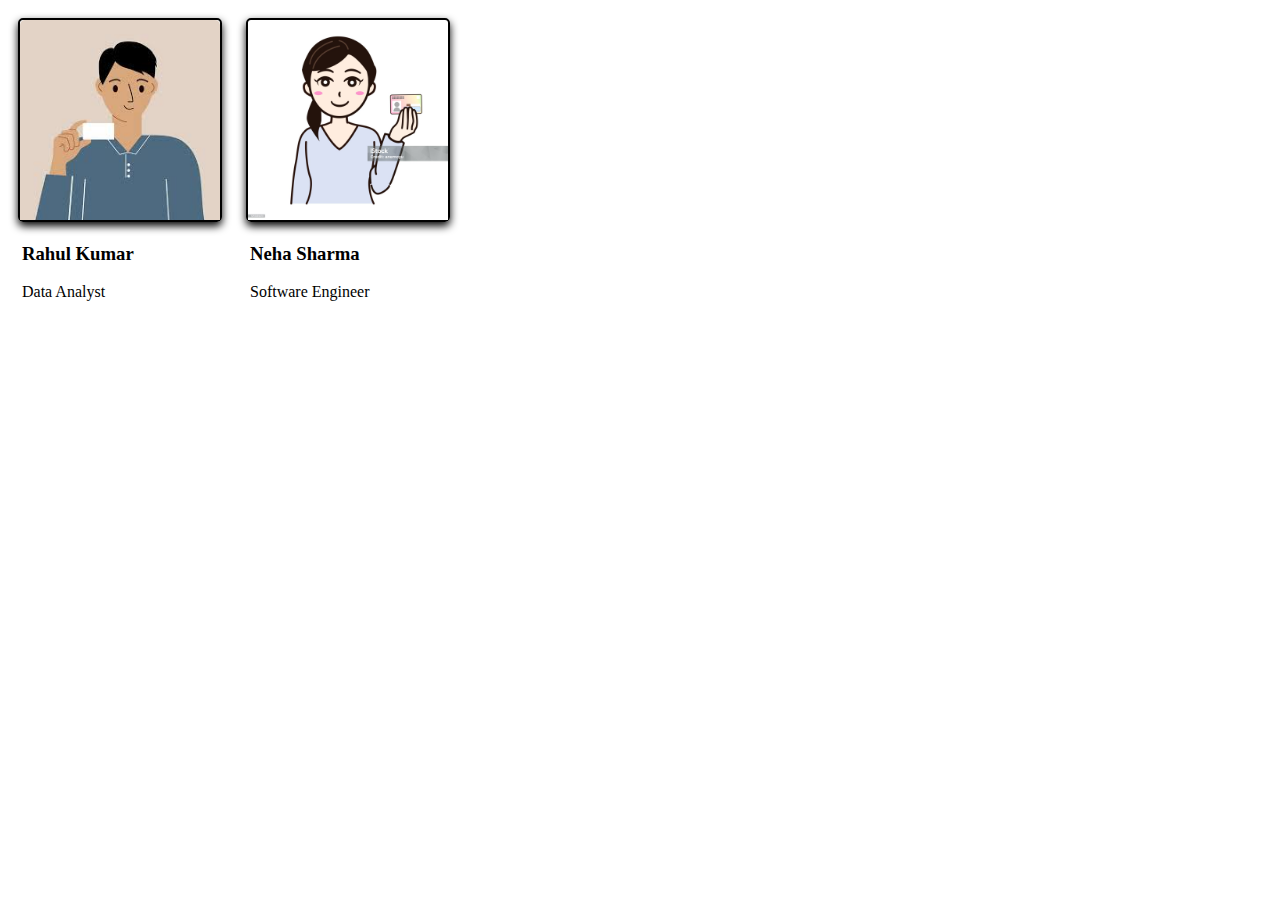
<file: Card Hover Effect/index.html>
<!DOCTYPE html>
<html lang="en">
<head>
    <meta charset="UTF-8">
    <meta name="viewport" content="width=device-width, initial-scale=1.0">
    <title>Document</title>
    <link rel="stylesheet" href="style.css">
</head>
<body>
    <div class = "card">
        <img src="man.jpg" alt="man"/>
        <div class = "desc">
            <h3> Rahul Kumar </h3>
            <p> Data Analyst </p>
        </div>
    </div>
    <div class = "card">
        <img src="woman.jpg" alt="woman"/>
        <div class = "desc">
            <h3> Neha Sharma </h3>
            <p> Software Engineer </p>
        </div>
    </div>
</body>
</html>
</file>
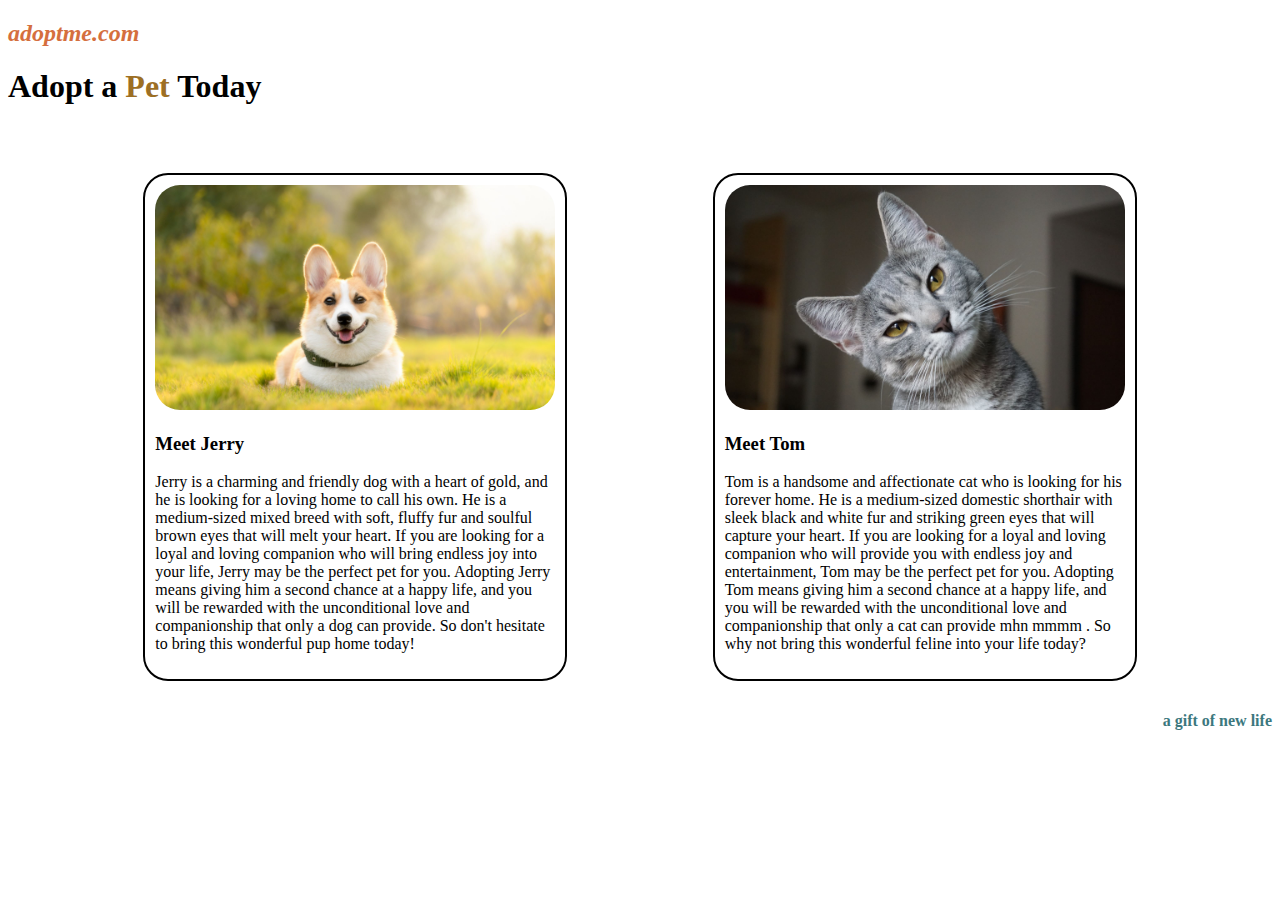
<file: Pets/index.html>
<!DOCTYPE html>
<html lang="en">
  <head>
    <meta charset="UTF-8" />
    <meta http-equiv="X-UA-Compatible" content="IE=edge" />
    <meta name="viewport" content="width=device-width, initial-scale=1.0" />
    <title>CSS</title>
    <link rel="stylesheet" href="style.css" />
  </head>
  <body>
    <h2><i>adoptme.com</i></h2>
    <h1>Adopt a <span>Pet</span> Today</h1>
    <br /><br />
    <div id="pets">
      <div class="card">
        <img src="dog.jpg" alt="jerry" />
        <h3>Meet Jerry</h3>
        <p>
          Jerry is a charming and friendly dog with a heart of gold, and he is
          looking for a loving home to call his own. He is a medium-sized mixed
          breed with soft, fluffy fur and soulful brown eyes that will melt your
          heart. If you are looking for a loyal and loving companion who will
          bring endless joy into your life, Jerry may be the perfect pet for
          you. Adopting Jerry means giving him a second chance at a happy life,
          and you will be rewarded with the unconditional love and companionship
          that only a dog can provide. So don't hesitate to bring this wonderful
          pup home today!
        </p>
      </div>
      <div class="card">
        <img src="cat.jpg" alt="tom" />
        <h3>Meet Tom</h3>
        <p>
          Tom is a handsome and affectionate cat who is looking for his forever
          home. He is a medium-sized domestic shorthair with sleek black and
          white fur and striking green eyes that will capture your heart. If you
          are looking for a loyal and loving companion who will provide you with
          endless joy and entertainment, Tom may be the perfect pet for you.
          Adopting Tom means giving him a second chance at a happy life, and you
          will be rewarded with the unconditional love and companionship that
          only a cat can provide mhn mmmm . So why not bring this wonderful
          feline into your life today?
        </p>
      </div>
    </div>
    <h4>a gift of new life</h4>
  </body>
</html>
</file>
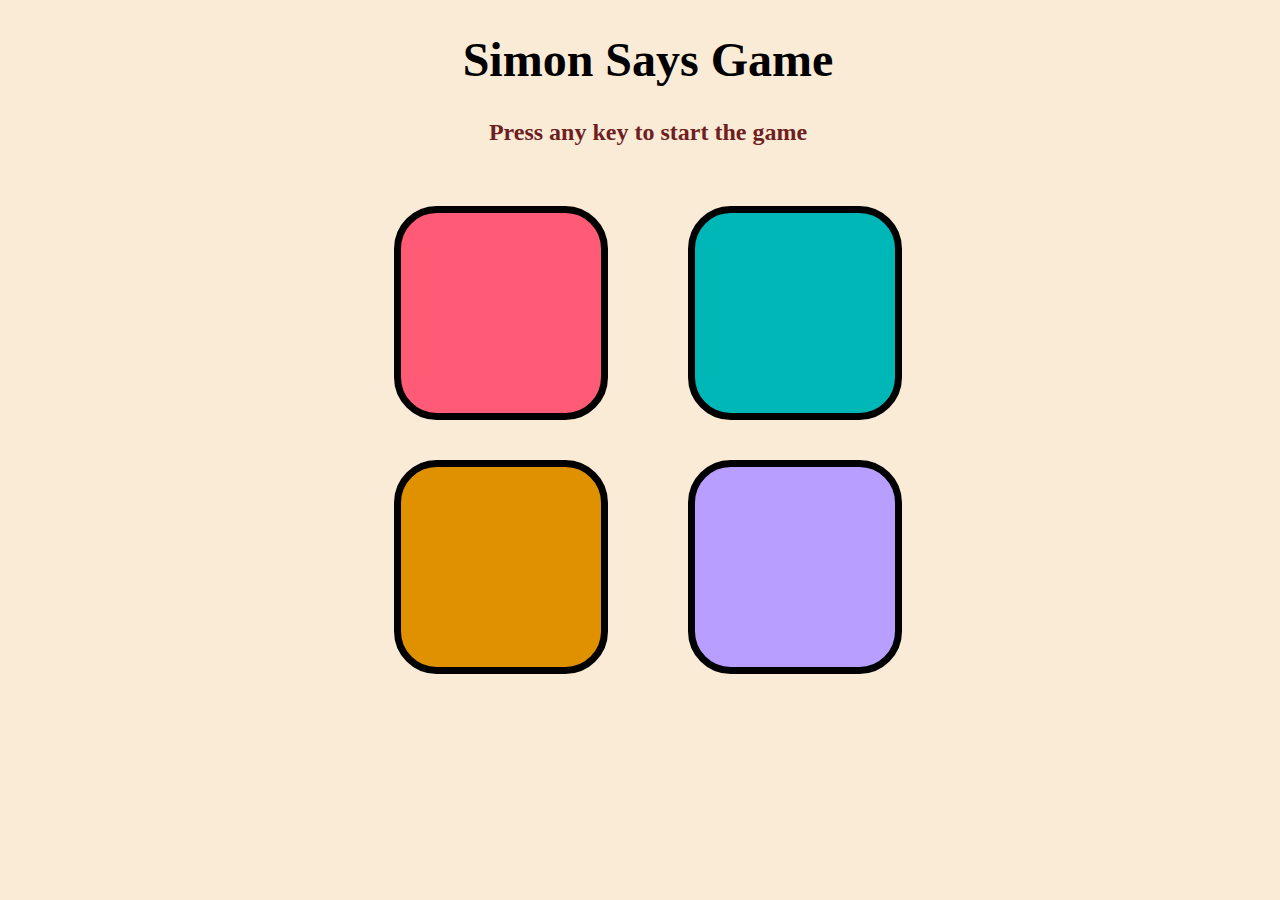
<file: Simon Say Game/index.html>
<!DOCTYPE html>
<html lang="en">
<head>
    <meta charset="UTF-8">
    <meta name="viewport" content="width=device-width, initial-scale=1.0">
    <title>Simon Says Game</title>
    <link rel="stylesheet" href="style.css">
</head> 
<body>
        <h1>Simon Says Game</h1>
        <h2>Press any key to start the game</h2>

        <div class="btn-container">
            <div class="line-one">
                <div class="btn red" type="button" id="red"></div>
                <div class="btn green" type="button" id="green"></div>
            </div>
            <div class="line-two">
                <div class="btn yellow" type="button" id="yellow"></div>
                <div class="btn purple" type="button" id="purple"></div>
            </div>
        </div>
        <script src="script.js"></script>
</body>
</html>
</file>
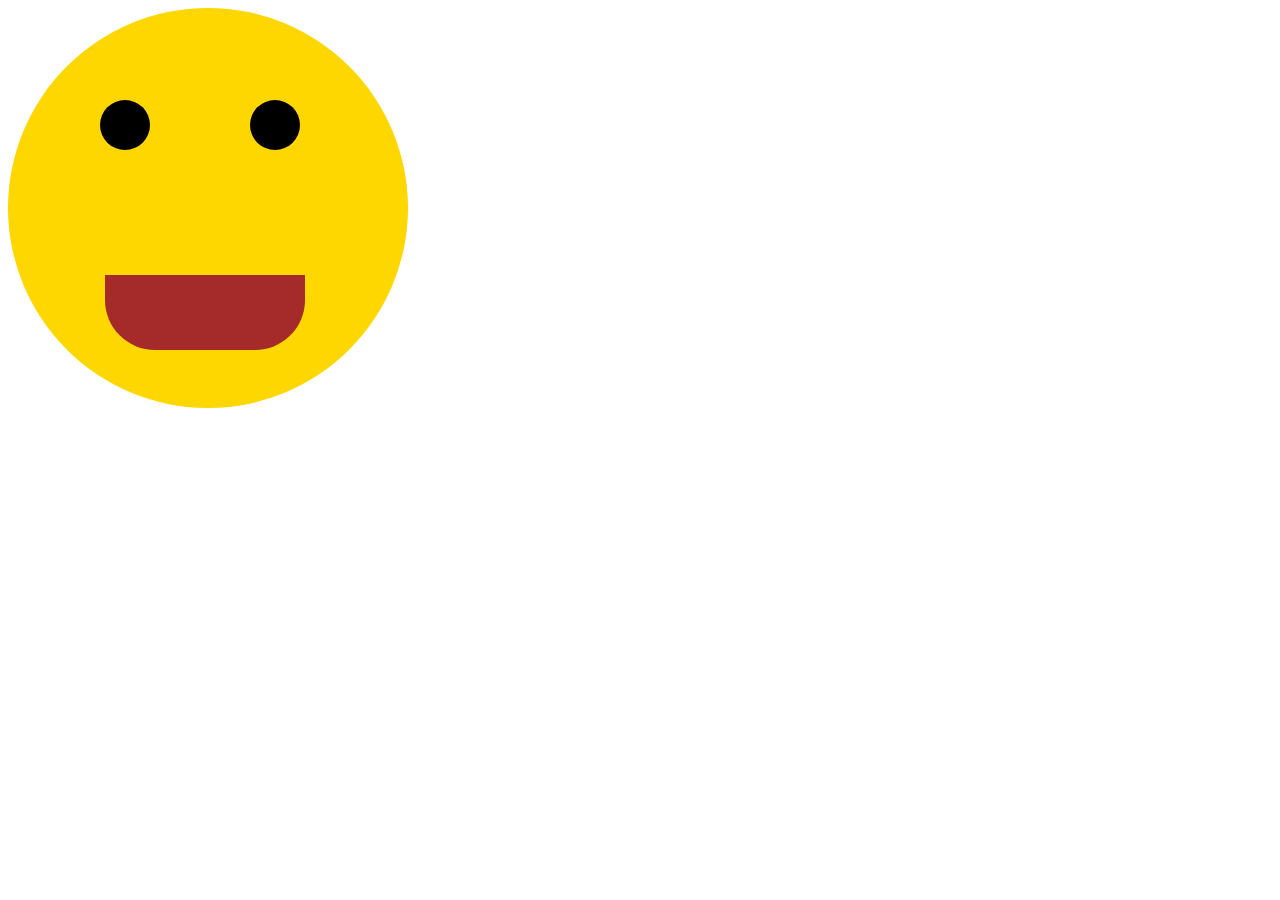
<file: Smiley Face/index.html>
<!DOCTYPE html>
<html lang="en">
<head>
    <meta charset="UTF-8">
    <meta name="viewport" content="width=device-width, initial-scale=1.0">
    <title>Document</title>
    <link rel="stylesheet" href="style.css">
</head>
<body>
    <div class="face">
        <div class = "mouth"></div>
        <div class="eyes1"></div>
        <div class="eyes2"></div>
    </div>
</body>
</html>
</file>
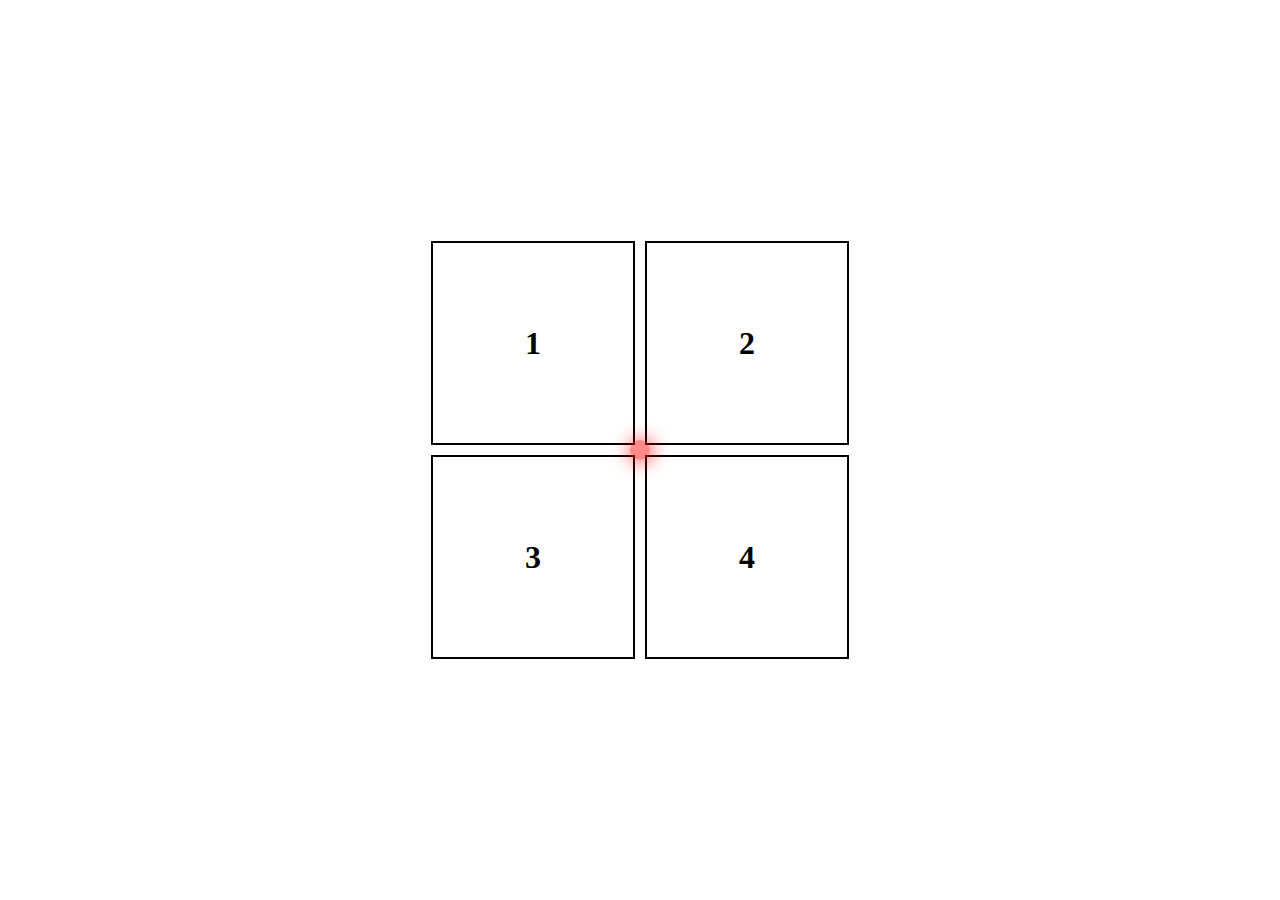
<file: Square Game/index.html>
<!DOCTYPE html>
<html lang="en">
<head>
    <meta charset="UTF-8">
    <meta name="viewport" content="width=device-width, initial-scale=1.0">
    <title>Square Game</title>
    <link rel="stylesheet" href="style.css">
</head>
<body>
    <div class="main" id="main">
        <div class="cursor" id="cursor"></div>
        <div class="boxes">
            <div class="box">
                <div class="shape" id = "sq1"><h1>1</h1></div>
                <div class="shape" id = "sq2"><h1>2</h1></div>
            </div>        
            <div class="box">
                <div class="shape" id = "sq3"><h1>3</h1></div>
                <div class="shape" id = "sq4"><h1>4 </h1></div>
            </div>
        </div>
    </div>
    <script src="script.js"></script>
</body>
</html>
</file>
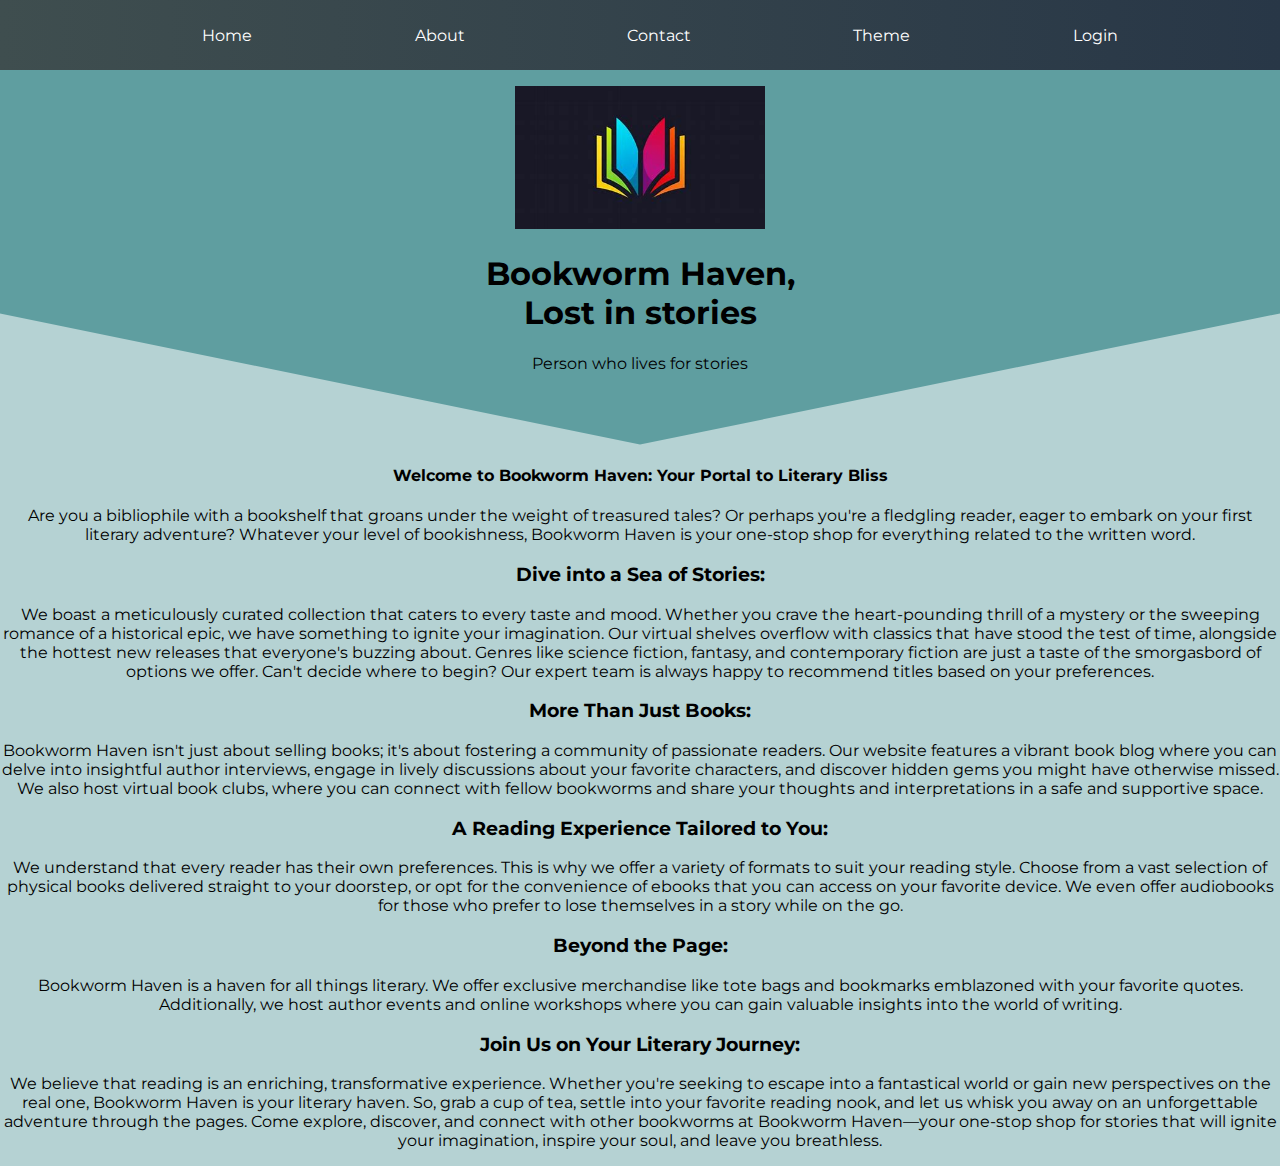
<file: Theme Toggle/index.html>
<!DOCTYPE html>
<html lang="en">
<head>
    <meta charset="UTF-8">
    <meta name="viewport" content="width=device-width, initial-scale=1.0">
    <title>Theme Toggler</title>
    <link rel="stylesheet" href="style.css">
    <link href="https://fonts.googleapis.com/css?family=Montserrat" rel="stylesheet">

</head>
<body class="light">
    <nav class="navbar">
        <ul class="navbar-nav">
            <li class="nav-item">Home</li>
            <li class="nav-item">About</li>
            <li class="nav-item">Contact</li>
            <!-- DropDown -->
             <li class="nav-item has-dropdown">
                <a href="#">Theme</a>
                <ul class="dropdown">
                    <li class="dropdown-item">
                        <a id="light" href="#">light</a>
                    </li>
                    <li class="dropdown-item">
                        <a id="dark" href="#">dark</a>
                    </li>                
                </ul>
             </li>
            <li class="nav-item"> Login</li>
        </ul>
    </nav>

    <header>
        <img src="logo.png" class="logo" width="250px">
        <h1>Bookworm Haven, <br>Lost in stories</h1>
        <p>Person who lives for stories</p>
    </header>    
        <main>
            <h4>Welcome to Bookworm Haven: Your Portal to Literary Bliss</h4>
            <p>Are you a bibliophile with a bookshelf that groans under the weight of treasured tales? Or perhaps you're a fledgling reader, eager to embark on your first literary adventure? Whatever your level of bookishness, Bookworm Haven is your one-stop shop for everything related to the written word.</p>
            <h3>Dive into a Sea of Stories:</h3>

            <p>We boast a meticulously curated collection that caters to every taste and mood. Whether you crave the heart-pounding thrill of a mystery or the sweeping romance of a historical epic, we have something to ignite your imagination. Our virtual shelves overflow with classics that have stood the test of time, alongside the hottest new releases that everyone's buzzing about. Genres like science fiction, fantasy, and contemporary fiction are just a taste of the smorgasbord of options we offer. Can't decide where to begin? Our expert team is always happy to recommend titles based on your preferences.</p>

            <h3>More Than Just Books:</h3>

            <p>Bookworm Haven isn't just about selling books; it's about fostering a community of passionate readers. Our website features a vibrant book blog where you can delve into insightful author interviews, engage in lively discussions about your favorite characters, and discover hidden gems you might have otherwise missed. We also host virtual book clubs, where you can connect with fellow bookworms and share your thoughts and interpretations in a safe and supportive space.</p>

           <h3> A Reading Experience Tailored to You:</h3>

            <p>We understand that every reader has their own preferences. This is why we offer a variety of formats to suit your reading style. Choose from a vast selection of physical books delivered straight to your doorstep, or opt for the convenience of ebooks that you can access on your favorite device. We even offer audiobooks for those who prefer to lose themselves in a story while on the go.</p>

            <h3>Beyond the Page:</h3>

            <p>Bookworm Haven is a haven for all things literary. We offer exclusive merchandise like tote bags and bookmarks emblazoned with your favorite quotes. Additionally, we host author events and online workshops where you can gain valuable insights into the world of writing.</p>

            <h3>Join Us on Your Literary Journey:</h3>

            <p>We believe that reading is an enriching, transformative experience. Whether you're seeking to escape into a fantastical world or gain new perspectives on the real one, Bookworm Haven is your literary haven. So, grab a cup of tea, settle into your favorite reading nook, and let us whisk you away on an unforgettable adventure through the pages. Come explore, discover, and connect with other bookworms at Bookworm Haven—your one-stop shop for stories that will ignite your imagination, inspire your soul, and leave you breathless.</p>
        </main>
    <script src="app.js"></script>
</body>
</html>
</file>
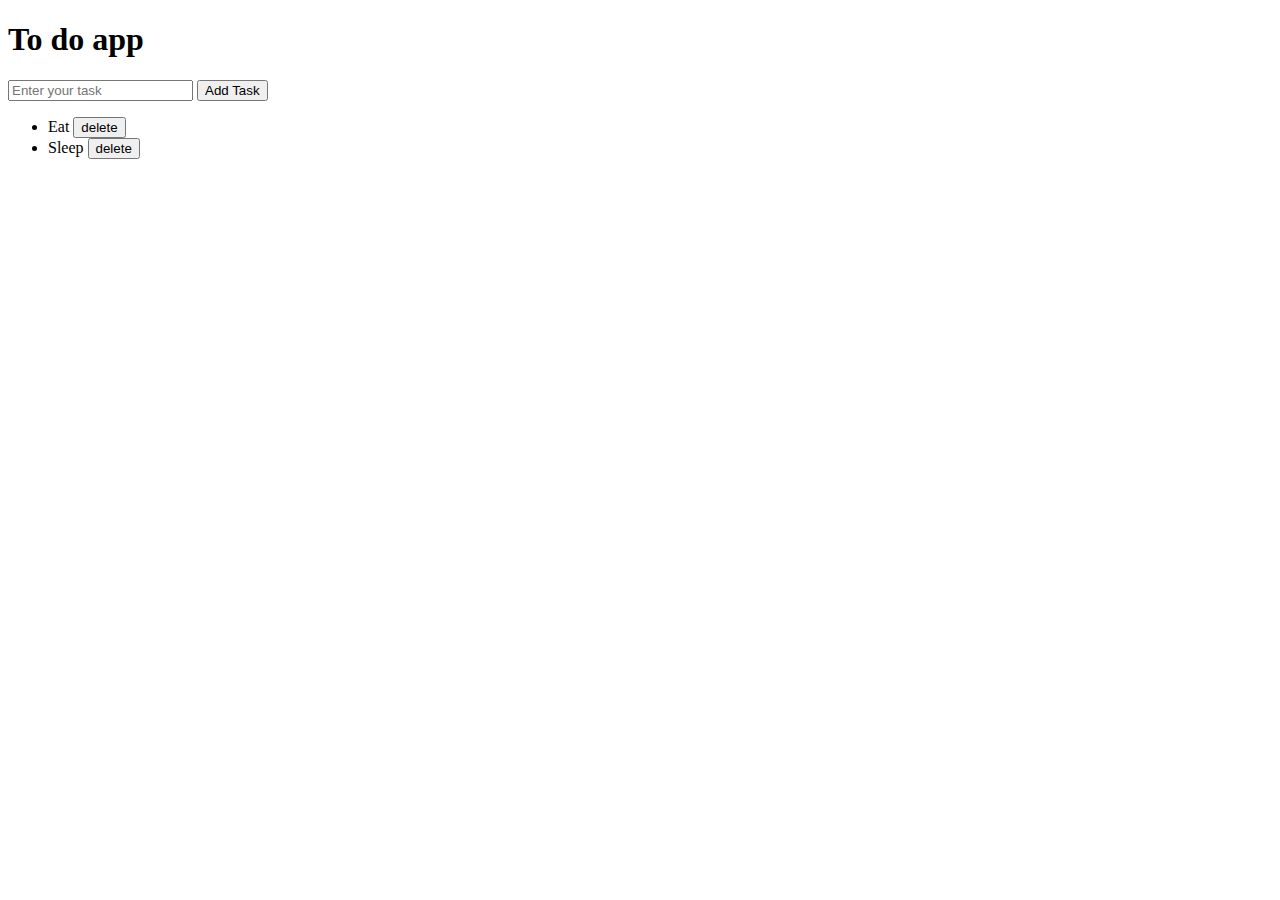
<file: To-Do list/index.html>
<!DOCTYPE html>
<html lang="en">
<head>
    <meta charset="UTF-8">
    <meta name="viewport" content="width=device-width, initial-scale=1.0">
    <title>Document</title>
</head>
<body>
    <h1>To do app</h1>
    <input type="text" placeholder="Enter your task">
    <button>Add Task</button>
    <ul>
        <li>Eat <button class="delete">delete</button></li>
        <li>Sleep <button class="delete">delete</button></li>
    </ul>
    <script src = "script.js"></script>
</body>
</html>
</file>
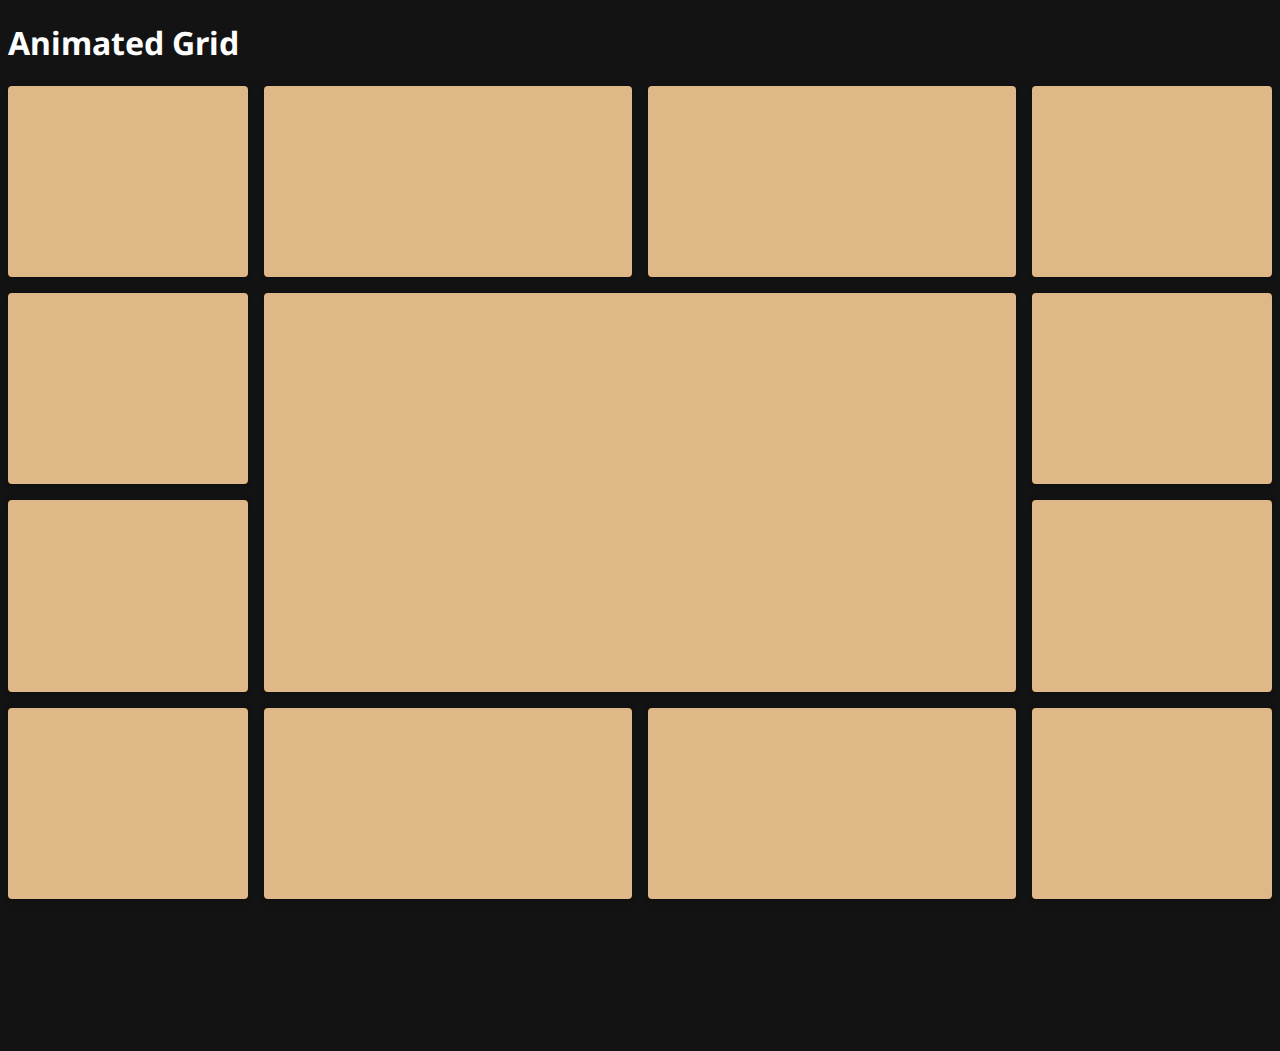
<file: Grid System/animated-grid.html>
<!DOCTYPE html>
<html lang="en">
<head>
    <meta charset="UTF-8">
    <meta name="viewport" content="width=device-width, initial-scale=1.0">
    <title>Animated grid</title>
    <link rel="stylesheet" href="base.css">
    <link rel="stylesheet" href="animated-grid.css">
</head>
<body>
    <h1>Animated Grid</h1>
    <section class="animated-grid">
      <div
        class="card"
        style="background-image:url('https://images.unsplash.com/photo-1558981359-219d6364c9c8?ixlib=rb-1.2.1&ixid=eyJhcHBfaWQiOjEyMDd9&auto=format&fit=crop&w=2100&q=80')"
      ></div>
      <div
        class="card"
        style="background-image:url('https://images.unsplash.com/photo-1583585635793-0e1894c169bd?ixlib=rb-1.2.1&ixid=eyJhcHBfaWQiOjEyMDd9&auto=format&fit=crop&w=913&q=80')"
      ></div>
      <div
        class="card"
        style="background-image:url('https://images.unsplash.com/photo-1583426573939-97d09302d76a?ixlib=rb-1.2.1&ixid=eyJhcHBfaWQiOjEyMDd9&auto=format&fit=crop&w=968&q=80')"
      ></div>
      <div
        class="card"
        style="background-image:url('https://images.unsplash.com/photo-1583531172005-814191b8b6c0?ixlib=rb-1.2.1&ixid=eyJhcHBfaWQiOjEyMDd9&auto=format&fit=crop&w=975&q=80')"
      ></div>
      <div
        class="card"
        style="background-image:url('https://images.unsplash.com/photo-1583532452513-a02186582ccd?ixlib=rb-1.2.1&ixid=eyJhcHBfaWQiOjEyMDd9&auto=format&fit=crop&w=1950&q=80')"
      ></div>
      <div
        class="card"
        style="background-image:url('https://images.unsplash.com/photo-1583445013765-46c20c4a6772?ixlib=rb-1.2.1&ixid=eyJhcHBfaWQiOjEyMDd9&auto=format&fit=crop&w=1950&q=80')"
      ></div>
      <div
        class="card card-wide"
        style="background-image:url('https://images.unsplash.com/photo-1583425423320-2386622cd2e4?ixlib=rb-1.2.1&ixid=eyJhcHBfaWQiOjEyMDd9&auto=format&fit=crop&w=1980&q=80')"
      ></div>
      <div
        class="card"
        style="background-image:url('https://images.unsplash.com/photo-1583483425010-c566431a7710?ixlib=rb-1.2.1&ixid=eyJhcHBfaWQiOjEyMDd9&auto=format&fit=crop&w=1951&q=80')"
      ></div>
      <div
        class="card"
        style="background-image:url('https://images.unsplash.com/photo-1583500557349-fb5238f8d946?ixlib=rb-1.2.1&ixid=eyJhcHBfaWQiOjEyMDd9&auto=format&fit=crop&w=1949&q=80')"
      ></div>
      <div
        class="card"
        style="background-image:url('https://images.unsplash.com/photo-1583468323330-9032ad490fed?ixlib=rb-1.2.1&ixid=eyJhcHBfaWQiOjEyMDd9&auto=format&fit=crop&w=1955&q=80')"
      ></div>
      <div
        class="card"
        style="background-image:url('https://images.unsplash.com/photo-1583562835057-a62d1beffbf3?ixlib=rb-1.2.1&ixid=eyJhcHBfaWQiOjEyMDd9&auto=format&fit=crop&w=949&q=80')"
      ></div>
      <div
        class="card"
        style="background-image:url('https://images.unsplash.com/photo-1583518257225-f9a8081f6a84?ixlib=rb-1.2.1&ixid=eyJhcHBfaWQiOjEyMDd9&auto=format&fit=crop&w=1950&q=80')"
      ></div>
      <div
        class="card"
        style="background-image:url('https://images.unsplash.com/photo-1502134249126-9f3755a50d78?ixlib=rb-1.2.1&ixid=eyJhcHBfaWQiOjEyMDd9&auto=format&fit=crop&w=2100&q=80')"
      ></div>
    </section>
</body>
</html>
</file>
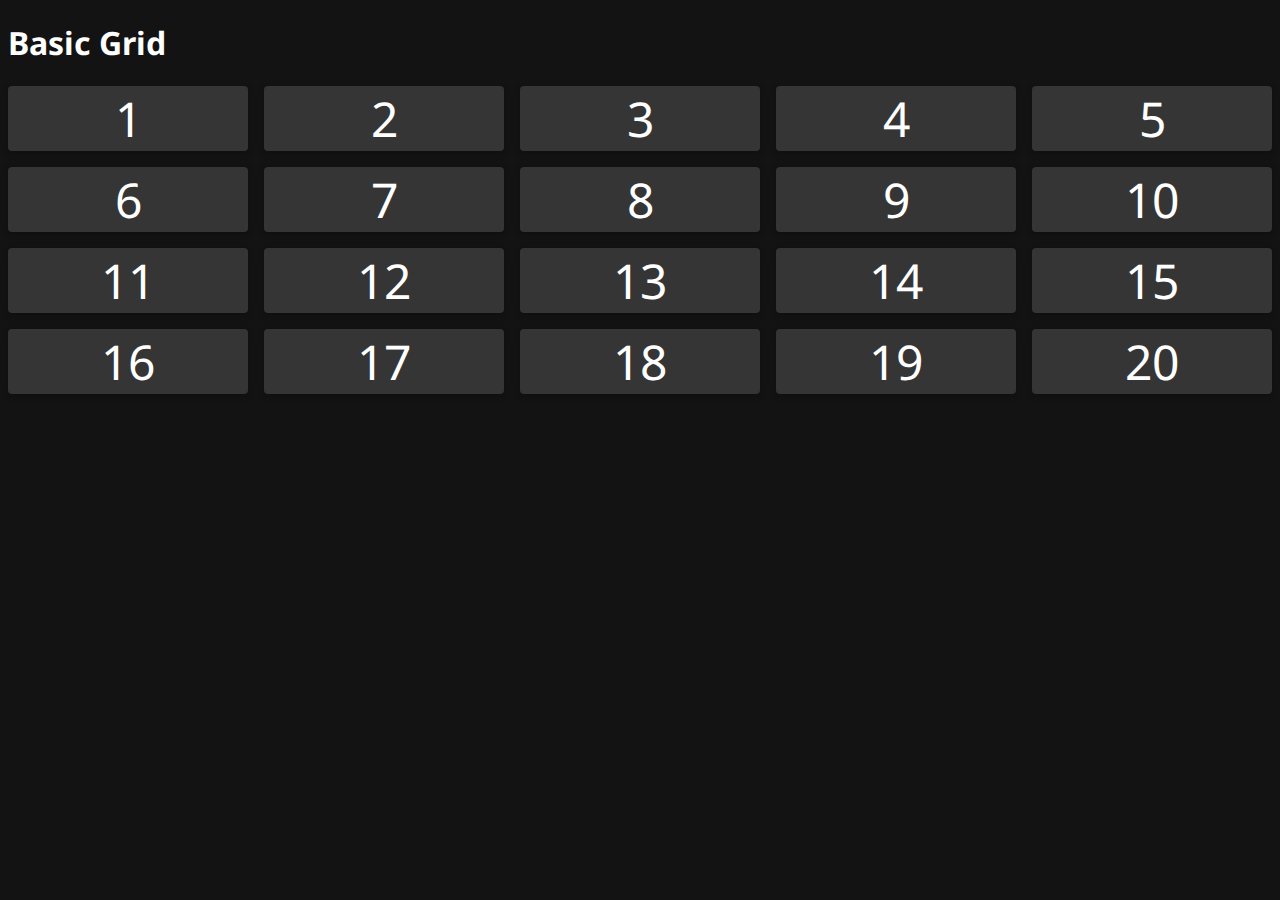
<file: Grid System/basic-grid.html>
<!DOCTYPE html>
<html lang="en">
<head>
    <meta charset="UTF-8">
    <meta name="viewport" content="width=device-width, initial-scale=1.0">
    <title>Basic Grid</title>
    <link rel="stylesheet" href="base.css">
    <link rel="stylesheet" href="basic-grid.css">
</head>
<body>
    <h1>Basic Grid</h1>
    <section class="grid">
        <div class="card">1</div>
        <div class="card">2</div>
        <div class="card">3</div>
        <div class="card">4</div>
        <div class="card">5</div>
        <div class="card">6</div>
        <div class="card">7</div>
        <div class="card">8</div>
        <div class="card">9</div>
        <div class="card">10</div>
        <div class="card">11</div>
        <div class="card">12</div>
        <div class="card">13</div>
        <div class="card">14</div>
        <div class="card">15</div>
        <div class="card">16</div>
        <div class="card">17</div>
        <div class="card">18</div>
        <div class="card">19</div>
        <div class="card">20</div>
    </section>
</body>
</html>
</file>
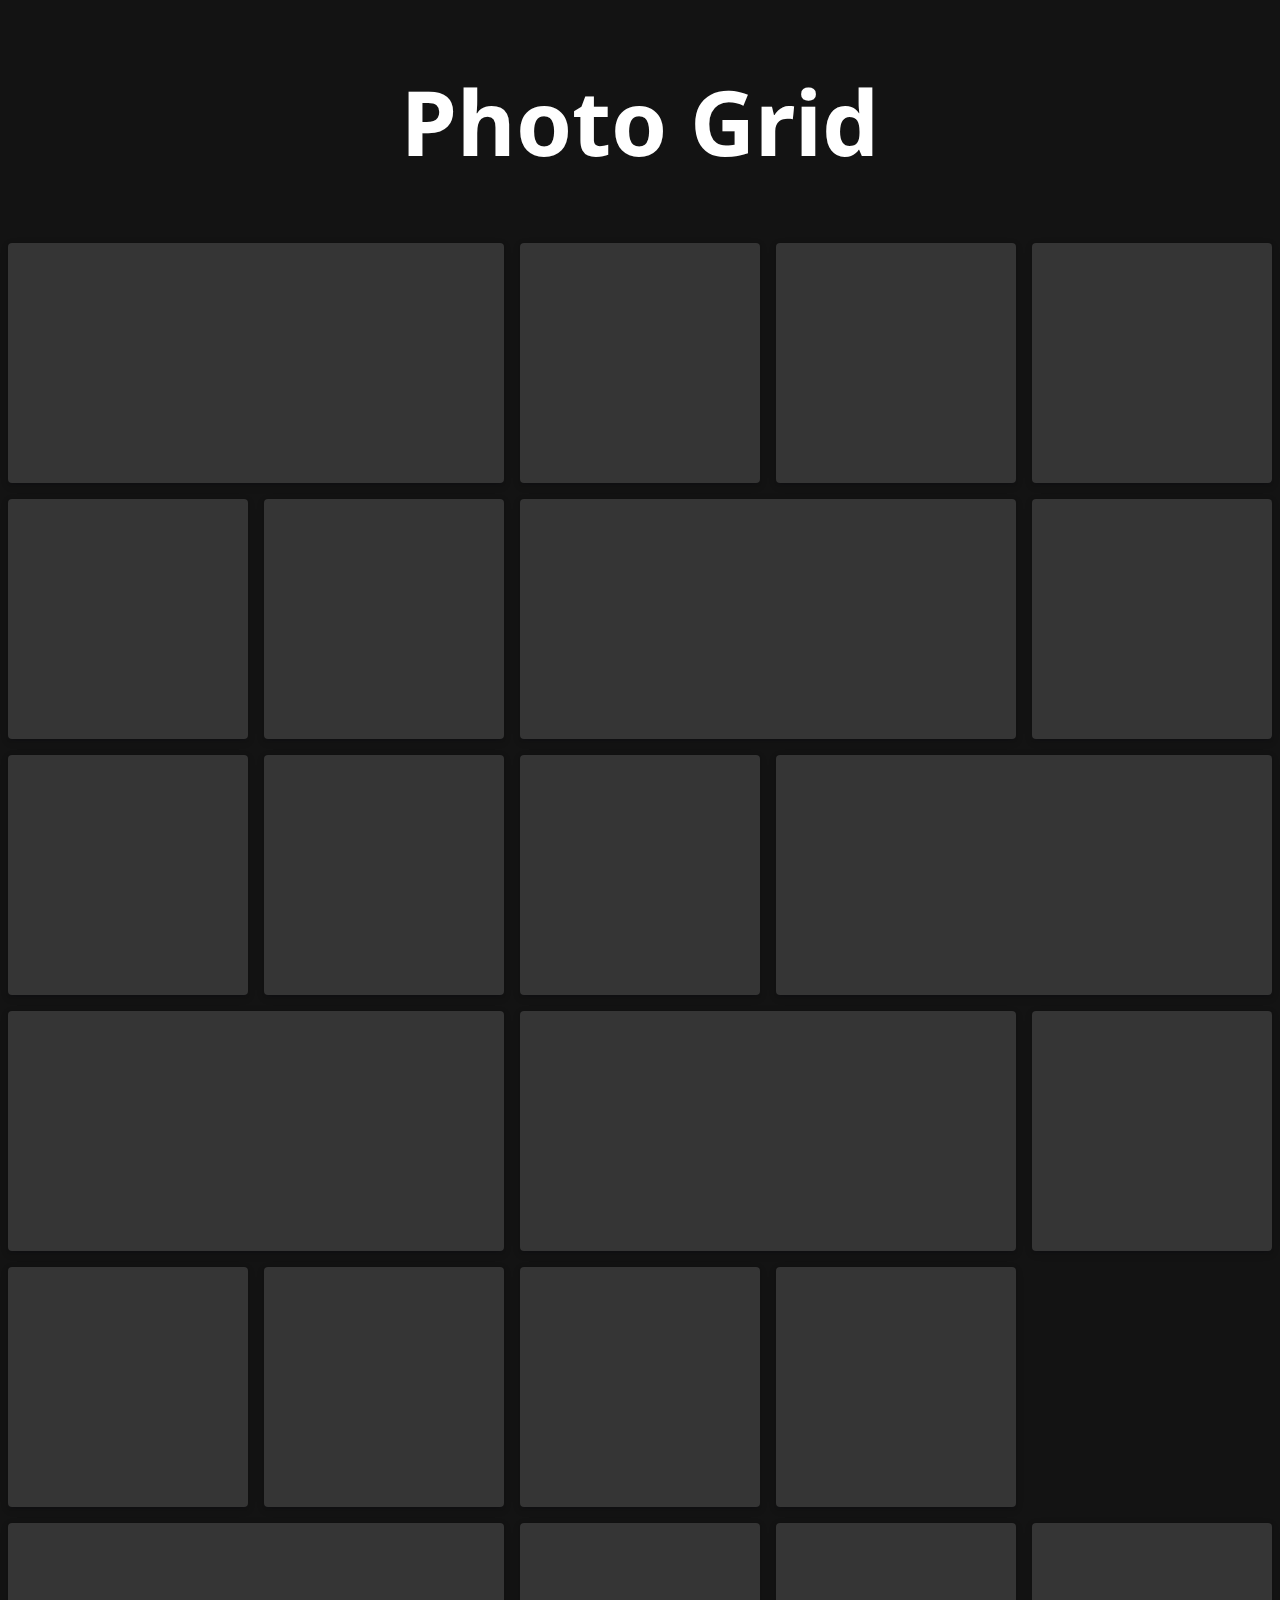
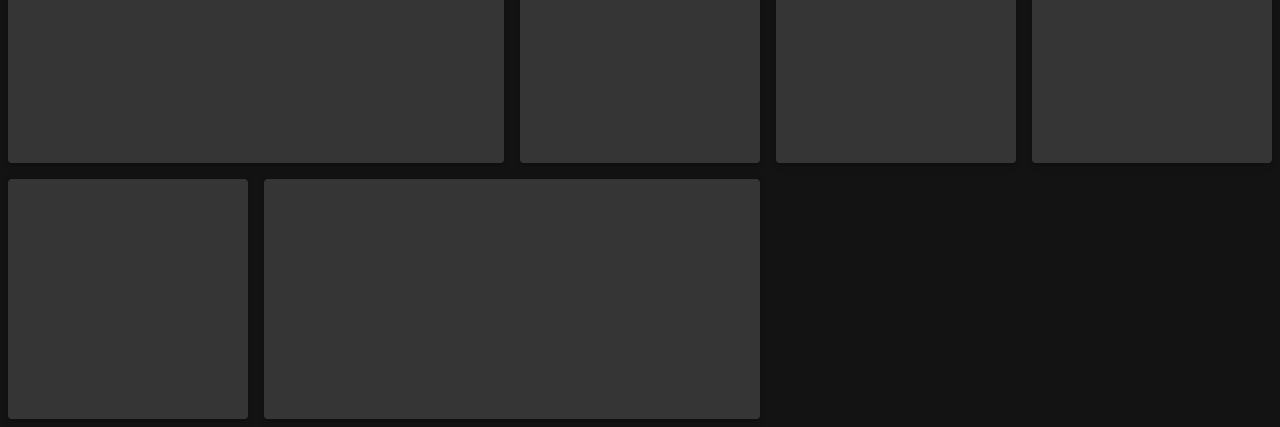
<file: Grid System/photo-grid.html>
<!DOCTYPE html>
<html lang="en">
<head>
    <meta charset="UTF-8">
    <meta name="viewport" content="width=device-width, initial-scale=1.0">
    <title>Photo Grid</title>
    <link rel="stylesheet" href="base.css">
    <link rel="stylesheet" href="photo-grid.css">
</head>
<body>
    <h1>Photo Grid</h1>
    <section class="photo-grid">
        <div
        class="card card-tall card-wide"
        style="background-image:url('https://images.unsplash.com/photo-1558981359-219d6364c9c8?ixlib=rb-1.2.1&ixid=eyJhcHBfaWQiOjEyMDd9&auto=format&fit=crop&w=2100&q=80')"
      >
      </div>
      <div
        class="card card-tall"
        style="background-image:url('https://images.unsplash.com/photo-1583585635793-0e1894c169bd?ixlib=rb-1.2.1&ixid=eyJhcHBfaWQiOjEyMDd9&auto=format&fit=crop&w=913&q=80')"
      >
      </div>
      <div
        class="card"
        style="background-image:url('https://images.unsplash.com/photo-1583531172005-814191b8b6c0?ixlib=rb-1.2.1&ixid=eyJhcHBfaWQiOjEyMDd9&auto=format&fit=crop&w=975&q=80')"
      >
      </div>
      <div
        class="card"
        style="background-image:url('https://images.unsplash.com/photo-1583426573939-97d09302d76a?ixlib=rb-1.2.1&ixid=eyJhcHBfaWQiOjEyMDd9&auto=format&fit=crop&w=968&q=80')"
      >
      </div>
      <div
        class="card"
        style="background-image:url('https://images.unsplash.com/photo-1583532452513-a02186582ccd?ixlib=rb-1.2.1&ixid=eyJhcHBfaWQiOjEyMDd9&auto=format&fit=crop&w=1950&q=80')"
      >
      </div>
      <div
        class="card"
        style="background-image:url('https://images.unsplash.com/photo-1583445013765-46c20c4a6772?ixlib=rb-1.2.1&ixid=eyJhcHBfaWQiOjEyMDd9&auto=format&fit=crop&w=1950&q=80')"
      >
      </div>
      <div
        class="card card-wide"
        style="background-image:url('https://images.unsplash.com/photo-1583562835057-a62d1beffbf3?ixlib=rb-1.2.1&ixid=eyJhcHBfaWQiOjEyMDd9&auto=format&fit=crop&w=949&q=80')"
      >
      </div>
      <div
        class="card"
        style="background-image:url('https://images.unsplash.com/photo-1583483425010-c566431a7710?ixlib=rb-1.2.1&ixid=eyJhcHBfaWQiOjEyMDd9&auto=format&fit=crop&w=1951&q=80')"
      >
      </div>
      <div
        class="card"
        style="background-image:url('https://images.unsplash.com/photo-1583500557349-fb5238f8d946?ixlib=rb-1.2.1&ixid=eyJhcHBfaWQiOjEyMDd9&auto=format&fit=crop&w=1949&q=80')"
      >
      </div>
      <div
        class="card"
        style="background-image:url('https://images.unsplash.com/photo-1583468323330-9032ad490fed?ixlib=rb-1.2.1&ixid=eyJhcHBfaWQiOjEyMDd9&auto=format&fit=crop&w=1955&q=80')"
      >
      </div>
      <div
        class="card"
        style="background-image:url('https://images.unsplash.com/photo-1583425423320-2386622cd2e4?ixlib=rb-1.2.1&ixid=eyJhcHBfaWQiOjEyMDd9&auto=format&fit=crop&w=1980&q=80')"
      >
      </div>
      <div
        class="card card-tall card-wide"
        style="background-image:url('https://images.unsplash.com/photo-1558981359-219d6364c9c8?ixlib=rb-1.2.1&ixid=eyJhcHBfaWQiOjEyMDd9&auto=format&fit=crop&w=2100&q=80')"
      >
      </div>
      <div
        class="card card-wide"
        style="background-image:url('https://images.unsplash.com/photo-1583562835057-a62d1beffbf3?ixlib=rb-1.2.1&ixid=eyJhcHBfaWQiOjEyMDd9&auto=format&fit=crop&w=949&q=80')"
      >
      </div>
      <div
        class="card card-wide"
        style="background-image:url('https://images.unsplash.com/photo-1583562835057-a62d1beffbf3?ixlib=rb-1.2.1&ixid=eyJhcHBfaWQiOjEyMDd9&auto=format&fit=crop&w=949&q=80')"
      >
      </div>
      <div
        class="card card-tall"
        style="background-image:url('https://images.unsplash.com/photo-1583585635793-0e1894c169bd?ixlib=rb-1.2.1&ixid=eyJhcHBfaWQiOjEyMDd9&auto=format&fit=crop&w=913&q=80')"
      >
      </div>
      <div
        class="card"
        style="background-image:url('https://images.unsplash.com/photo-1583531172005-814191b8b6c0?ixlib=rb-1.2.1&ixid=eyJhcHBfaWQiOjEyMDd9&auto=format&fit=crop&w=975&q=80')"
      >
      </div>
      <div
        class="card"
        style="background-image:url('https://images.unsplash.com/photo-1583426573939-97d09302d76a?ixlib=rb-1.2.1&ixid=eyJhcHBfaWQiOjEyMDd9&auto=format&fit=crop&w=968&q=80')"
      >
      </div>
      <div
        class="card"
        style="background-image:url('https://images.unsplash.com/photo-1583532452513-a02186582ccd?ixlib=rb-1.2.1&ixid=eyJhcHBfaWQiOjEyMDd9&auto=format&fit=crop&w=1950&q=80')"
      >
      </div>
      <div
        class="card"
        style="background-image:url('https://images.unsplash.com/photo-1583445013765-46c20c4a6772?ixlib=rb-1.2.1&ixid=eyJhcHBfaWQiOjEyMDd9&auto=format&fit=crop&w=1950&q=80')"
      >
      </div>
      <div
        class="card card-wide"
        style="background-image:url('https://images.unsplash.com/photo-1583562835057-a62d1beffbf3?ixlib=rb-1.2.1&ixid=eyJhcHBfaWQiOjEyMDd9&auto=format&fit=crop&w=949&q=80')"
      >
      </div>
      <div
        class="card"
        style="background-image:url('https://images.unsplash.com/photo-1583483425010-c566431a7710?ixlib=rb-1.2.1&ixid=eyJhcHBfaWQiOjEyMDd9&auto=format&fit=crop&w=1951&q=80')"
      >
      </div>
      <div
        class="card"
        style="background-image:url('https://images.unsplash.com/photo-1583500557349-fb5238f8d946?ixlib=rb-1.2.1&ixid=eyJhcHBfaWQiOjEyMDd9&auto=format&fit=crop&w=1949&q=80')"
      >
      </div>
      <div
        class="card"
        style="background-image:url('https://images.unsplash.com/photo-1583468323330-9032ad490fed?ixlib=rb-1.2.1&ixid=eyJhcHBfaWQiOjEyMDd9&auto=format&fit=crop&w=1955&q=80')"
      >
      </div>
      <div
        class="card"
        style="background-image:url('https://images.unsplash.com/photo-1583425423320-2386622cd2e4?ixlib=rb-1.2.1&ixid=eyJhcHBfaWQiOjEyMDd9&auto=format&fit=crop&w=1980&q=80')"
      >
      </div>
      <div
        class="card card-wide"
        style="background-image:url('https://images.unsplash.com/photo-1583562835057-a62d1beffbf3?ixlib=rb-1.2.1&ixid=eyJhcHBfaWQiOjEyMDd9&auto=format&fit=crop&w=949&q=80')"
      >
      </div>
    </section>
</body>
</html>
</file>
<file: Card Hover Effect/style.css>
.card{
    width: 200px;     
    height: 200px;
    border: 2px solid black;
    display: inline-block;
    margin: 10px;
    border-radius: 5px;
    box-shadow: 0 4px 8px black;
    transition: 1s ;
}

img{
    width: 100%;
    border-radius:5px 5px 0 0 ;
} 

.desc{
    padding: 0 2px 0 2px;
}

.card:hover{
    box-shadow: 0 8px 16px black;
}
</file>
<file: Pets/style.css>
.card {
  width: 400px;
  border: 2px solid black;
  border-radius: 25px;
  padding: 10px;
  margin: 10px;
}

img {
  width: 100%;
  border-radius: 25px;
}

h2 {
  color: #d56f3e;
}

span {
  color: #9d6f24;
}

h4 {
  text-align: right;
  color: #3c787e;
}

#pets {
  display: flex;
  justify-content: space-evenly;
}

@media(max-width:375px){
  #pets{
    flex-wrap: wrap;
  }
}
</file>
<file: Simon Say Game/style.css>
body{
    width: 100%;
    text-align: center;
    background-color:antiquewhite;
}

h1{
    width: 100%;
    font-size: 3rem;
}

h2{
    width: 100%;
    color: rgb(111, 31, 31);
}

.btn{
    height: 200px;
    width: 200px;
    border-radius: 20%;
    border: 7px solid black;
    margin: 2.5rem;
}

.btn-container{
    display: flex;
    justify-content: center;
}   

.yellow{
    background-color: rgb(0, 183, 183);
}

.red{
    background-color: rgb(255, 91, 118);
}

.purple{
    background-color: rgb(184, 159, 255);
}

.green{
    background-color: rgb(223, 145, 0);
}

.gameflash{
    background-color: white;
}

@media only screen and (max-width: 600px){
    body{
        width: 100%;
        text-align: center;
        background-color:antiquewhite;
    }
    
    h1{
        width: 100%;
        font-size: 2.5rem;
    }
    
    h2{
        width: 100%;
        font-size: 1.2rem;
        color: rgb(111, 31, 31);
    }
    
    .btn{
        height: 150px;
        width: 150px;
        border-radius: 20%;
        border: 7px solid black;
        margin: 1.5rem;
    }
    
    .btn-container{
        display: flex;
        justify-content: center;
    } 
    
}

@media only screen and (max-width: 400px){
    body{
        width: 100%;
        text-align: center;
        background-color:antiquewhite;
    }
    
    h1{
        width: 100%;
        font-size: 2rem;
    }
    
    h2{
        width: 100%;
        font-size: 1rem;
        color: rgb(111, 31, 31);
    }
    
    .btn{
        height: 120px;
        width: 120px;
        border-radius: 20%;
        border: 6px solid black;
        margin: 1.5rem;
    }
    
    .btn-container{
        display: flex;
        justify-content: center;
    } 
    
}

@media only screen and (max-width: 340px){
    body{
        width: 100%;
        text-align: center;
        background-color:antiquewhite;
    }
    
    h1{
        width: 100%;
        font-size: 2rem;
    }
    
    h2{
        width: 100%;
        font-size: 1rem;
        color: rgb(111, 31, 31);
    }
    
    .btn{
        height: 100px;
        width: 100px;
        border-radius: 20%;
        border: 5px solid black;
        margin: 1.5rem;
    }
    
    .btn-container{
        display: flex;
        justify-content: center;
    } 
    
}

@media only screen and (max-width: 275px){
    body{
        width: 100%;
        text-align: center;
        background-color:antiquewhite;
    }
    
    h1{
        width: 100%;
        font-size: 1.7rem;
    }
    
    h2{
        width: 100%;
        font-size: 0.8rem;
        color: rgb(111, 31, 31);
    }
    
    .btn{
        height: 90px;
        width: 90px;
        border-radius: 20%;
        border: 4px solid black;
        margin: 1.5rem;
    }
    
    .btn-container{
        display: flex;
        justify-content: center;
    } 
    
}
</file>
<file: Smiley Face/style.css>
.face{
    width: 400px;
    height: 400px;
    background-color: gold;
    border-radius: 50%;
}

.mouth{
    width: 200px;
    height: 75px;
    background-color: brown;
    border-radius:0 0 50px 50px ;
    position: absolute;
    top: 275px;
    left: 105px;
}

.eyes1{
    width: 50px;
    height: 50px;
    border-radius: 50%;
    background-color: black;
    position: absolute;
    top: 100px;
    left: 100px;
}

.eyes2{
    width: 50px;
    height: 50px;
    border-radius: 50%;
    background-color: black;
    position: absolute;
    top: 100px;
    left: 250px;
}
</file>
<file: Square Game/style.css>
*{
    margin: 0;
    padding: 0;
}

html,body{
    width: 100%;
    height: 100%;
}

.main{
    width: 100%;
    height: 100%;
    display: flex;
    align-items: center;
    justify-content: center;
    cursor: none;
}


.box{
    display: flex;
}

.shape{
    height: 200px;
    width: 200px;
    border: 2px solid black;
    display: flex;
    align-items: center;
    justify-content: center;
    margin: 5px;
}

.cursor{
    height: 20px;
    width: 20px;
    border-radius: 50%;
    background-color:rgba(255, 19, 19,0.5);
    position: absolute;
    box-shadow: 1px 1px 20px rgb(255, 4, 4);
}
</file>
<file: Theme Toggle/style.css>
body{
    margin: 0;
    padding: 0;
    font-family: 'Montserrat', sans-serif;
    color: var(--text);
    background: var(--bg);
    transition: background 500ms ease-in-out, color 1000ms ease-in-out;
}

ul{
    list-style-type: none;
    margin: 0;
}

a{
    color: currentColor;
    text-decoration: none;
}

.navbar{
    height: 70px;
    width: 100%;
    background: var(--bg-nav);
    color: white;
}

.navbar-nav{
    display: flex;
    align-items: center;
    justify-content: space-evenly;
    height: 100%;
}

header{
    padding: 1rem;
    background: var(--bg-header);
    margin-bottom: 1rem;
    padding-bottom: 3.5rem;
    text-align: center;
    clip-path: polygon(65% 0%, 100% 0, 100% 65%, 50% 100%, 0 65%, 0 0);
}

main{
    text-align: center;
}


.dropdown{
    position: absolute;
    width: 500px;
    z-index: 2;
    opacity: 0;
    background: var(--bg-dropdown);
    border-top: 2px solid var(--border-color);
    border-bottom-right-radius: 8px;
    border-bottom-left-radius: 8px;
    height: 3rem;
    margin-top: 2rem;
    padding: 0.5rem;
    box-shadow: rgba(2,8,20,0.1) 0px 0.175em 0.5em;
    transform: translateX(-40%);
    transition: opacity .15s ease-out;
    display: flex;
    align-items: center;
    justify-content: space-evenly;

}

.has-dropdown:focus-within .dropdown{
    opacity: 1;
    pointer-events: auto;
}

.dropdown-item a{
    width: 100%;
    height: 100%;
    size: 0.7rem;
    padding-left: 10px;
    font-weight: bold;
}

.dropdown-item a::before{
    content: ' ';
    border: 2px solid var(--border-color);
    width: 1rem;
    height: 1rem;
    border-radius: 50%;
    display: inline-block;
    vertical-align: middle;
    margin-right: 10px;
}

:root{
    --gray0: #f9e8e8;
    --gray1: #3F4E4F;
    --gray2: #2C3639;
    --black: black;
    --gray3: #283747;
    --green3: #b5d2d3;
    --Cblue: cadetblue;
    --green6: #1A3636;
    --blue: #0683a2;
    --purple: #d24bff;
    --yellow: #fff565;
}

.light {
    --bg: var(--green3);
    --bg-nav: linear-gradient(to right, var(--gray1), var(--gray3));
    --bg-header: var(--Cblue);
    --bg-dropdown: var(--gray1);
    --text: var(--black);
    --border-color: var(--blue);
}
  
.dark {
    --bg: var(--gray1);
    --bg-header: var(--gray2);
    --bg-nav: linear-gradient(to right, var(--green5), var(--green6));
    --bg-dropdown: var(--green3);
    --text: var(--gray0);
    --border-color: var(--purple);
}

#dark::before {
    background: var(--green6);
}

#light::before {
    background: #ffffff;
}

/* Logo Animation */


@keyframes color-rotate {
    from {
        filter: hue-rotate(0deg);
    }
    to {
        filter: hue-rotate(360deg);
    }
}


.logo:hover {
    animation: color-rotate 1s;
    animation-iteration-count: infinite; 
    animation-direction: alternate;
}
</file>
<file: Grid System/base.css>
@import url('https://fonts.googleapis.com/css?family=Noto+Sans&display=swap');

body {
    background: rgb(19, 19, 19);
    color: #fff;
    font-family: 'Noto Sans', sans-serif;
}

.card {
    display: flex;
    flex-direction: column;
    justify-content: center;
    align-items: center;
    background: #353535;
    font-size: 3rem;
    color: #fff;
    box-shadow: rgba(3, 8, 20, 0.1) 0px 0.15rem 0.5rem, rgba(2, 8, 20, 0.1) 0px 0.075rem 0.175rem;
    height: 100%;
    width: 100%;
    border-radius: 4px;
    transition: all 500ms;
    overflow: hidden;

    background-size: cover;
    background-position: center;
    background-repeat: no-repeat;
 }
  
.card:hover {
    box-shadow: rgba(2, 8, 20, 0.1) 0px 0.35em 1.175em, rgba(2, 8, 20, 0.08) 0px 0.175em 0.5em;
    transform: translateY(-3px) scale(1.1);
 }
</file>
<file: Grid System/basic-grid.css>
.grid{
    display: grid;
    gap: 1rem;
    /* too much of code */
    grid-template-columns: 1fr 1fr 1fr 1fr 1fr 1fr 1fr 1fr 1fr 1fr ;

    /* cleaner code but size of grid is small */
    grid-template-columns: repeat(1fr,20);

    /* better sizing but overflow */
    grid-template-columns: repeat(20,minmax(240px , 1fr));

    /* implicit grid */
    grid-template-columns: repeat(auto-fit, minmax(240px , 1fr));


}
</file>
<file: Grid System/photo-grid.css>
.photo-grid{
    display: grid;
    gap: 1rem;

    grid-template-columns: repeat(auto-fit, minmax(240px,1fr));
    grid-auto-rows: 240px;
}

h1{
    text-align: center;
    font-size: 4vw;
}

@media screen and (min-width: 600px){
    h1{
        font-size: 10vh;
    }
    .card-tall{
        gridd-row: span 2 / auto;
    }
    
    .card-wide{
        grid-column: span 2/ auto
    }
}
</file>
<file: Grid System/animated-grid.css>
.animated-grid {
    height: 85vh;
    margin-bottom: 200px;
    display: grid;
    gap: 1rem;
  
    /* Explicit grid */
    grid-template-areas:
      'a  b  c  d'
      'l  🌟 🌟 e'
      'k  🌟 🌟 f'
      'j  i  h  g';
  
    grid-template-rows: repeat(4, 25%);
    grid-template-columns: 240px auto auto 240px;
    --stagger-delay: 100ms;
  }

  h2{
    text-align: center;
    font-size: 3vw;
  }

  @keyframes card{
    from{
        opacity: 0;
        transform: scale(0.3);
        filter: hue-rotate(180deg);
    }
    to{
        opacity: 1;
        transform: scale(1);
        filter: hue-rotate(0deg);
    }
  }

  .card{
    background-color: burlywood;
    animation: card 700ms ease-out;
    animation-fill-mode: backwards;
  }
  
  .card:nth-child(1){
    grid-area: a;
    animation-delay: calc(1 * var(--stagger-delay));
  }

  .card:nth-child(2){
    grid-area: b;
    animation-delay: calc(2 * var(--stagger-delay));
  }
  .card:nth-child(3){
    grid-area: c;
    animation-delay: calc(3 * var(--stagger-delay));
  }
  .card:nth-child(4){
    grid-area: d;
    animation-delay: calc(4 * var(--stagger-delay));
  }
  .card:nth-child(5){
    grid-area: e;
    animation-delay: calc(5 * var(--stagger-delay));
  }
  .card:nth-child(6){
    grid-area: f;
    animation-delay: calc(6 * var(--stagger-delay));
  }
  .card:nth-child(7){
    grid-area: g;
    animation-delay: calc(7 * var(--stagger-delay));
  }
  .card:nth-child(8){
    grid-area: h;
    animation-delay: calc(8 * var(--stagger-delay));
  }
  .card:nth-child(9){
    grid-area: i;
    animation-delay: calc(9 * var(--stagger-delay));
  }
  .card:nth-child(10){
    grid-area: j;
    animation-delay: calc(10 * var(--stagger-delay));
  }
  .card:nth-child(11){
    grid-area:k;
    animation-delay: calc(11 * var(--stagger-delay));
  }
  .card:nth-child(12){
    animation-delay: calc(12 * var(--stagger-delay));
    grid-area: l;
  }
  .card:last-child {
    grid-area: 🌟;
    animation-delay: calc(13 * var(--stagger-delay));
  }
</file>
